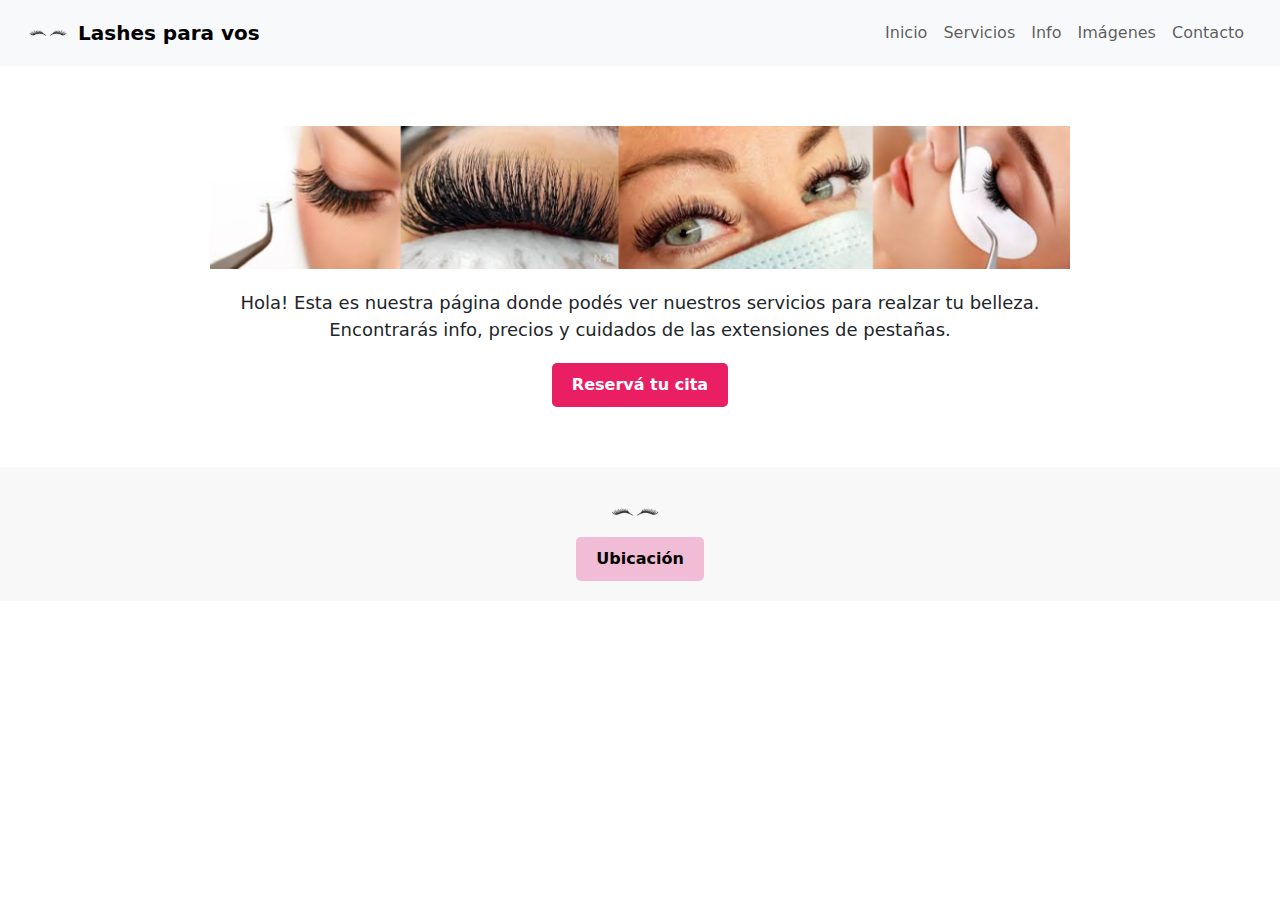
<file: index.html>
<!DOCTYPE html>
<html lang="es">
<head>
  <meta charset="UTF-8" />
  <meta name="viewport" content="width=device-width, initial-scale=1.0"/>
  <title>Inicio - Lashes para vos</title>
  <!-- CSS-->
  <link rel="stylesheet" href="css/styles.css"/>
  <link rel="stylesheet" href="../css/main.css">

  <!-- FUENTE-->
  <link href="https://fonts.googleapis.com/css2?family=Bebas+Neue&display=swap" rel="stylesheet" />

  <!-- SEO -->
  <title>Inicio | Lashes para vos</title>
  <meta name="description" content="Esta es la pagina principal, donde conoceras nuestro servicio y reservar una cita para extensiones de pestañas">
  <meta name="keywords" content="pestañas, extensiones, belleza, estética, turnos, servicios, cuidado pestañas">
  <meta name="author" content="Lashes para vos">

  <!-- Bootstrap CSS -->
<link href="https://cdn.jsdelivr.net/npm/bootstrap@5.3.3/dist/css/bootstrap.min.css" rel="stylesheet">
</head>


<body>
  <header>
    <!-- NAVBAR Bootstrap con logo + nombre -->
    <nav class="navbar navbar-expand-lg navbar-light bg-light px-3">
      <div class="container-fluid">
        <!-- LOGO + NOMBRE COMO MARCA -->
        <a class="navbar-brand d-flex align-items-center" href="index.html">
          <img src="imagenes/logo.jpg" alt="Logo" style="height: 40px; margin-right: 10px;">
          <span class="fw-bold">Lashes para vos</span>
        </a>
  
        <!-- Botón para móviles -->
        <button class="navbar-toggler" type="button" data-bs-toggle="collapse" data-bs-target="#navbarNav"
          aria-controls="navbarNav" aria-expanded="false" aria-label="Toggle navigation">
          <span class="navbar-toggler-icon"></span>
        </button>
  
        <!-- Menú de navegación -->
        <div class="collapse navbar-collapse justify-content-end" id="navbarNav">
          <ul class="navbar-nav">
            <li class="nav-item"><a class="nav-link" href="index.html">Inicio</a></li>
            <li class="nav-item"><a class="nav-link" href="html/servicios.html">Servicios</a></li>
            <li class="nav-item"><a class="nav-link" href="html/info.html">Info</a></li>
            <li class="nav-item"><a class="nav-link" href="html/imagenes.html">Imágenes</a></li>
            <li class="nav-item"><a class="nav-link" href="html/contacto.html">Contacto</a></li>
          </ul>
        </div>
      </div>
    </nav>
  </header>


  <main class="main">
    <section class="inicio">
      <img src="imagenes/baner_inicio.jpg" alt="Imagen destacada" class="banner" />
      <p class="descripcion">
        Hola! Esta es nuestra página donde podés ver nuestros servicios para realzar tu belleza. Encontrarás info, precios y cuidados de las extensiones de pestañas.
      </p>
      <a href="html/contacto.html" class="btn-reserva">Reservá tu cita</a>
    </section>
  </main>

  <footer class="footer">
    <div class="footer-container">
      <img src="imagenes/logo.jpg"  alt="Logo" class="logo" />

      <a href="https://maps.app.goo.gl/R2UUNQQf82mBaiZF9" target="_blank" class="ubicacion-btn">Ubicación</a>
    </div>
  </footer>

    <!-- Bootstrap JS -->
    <script src="https://cdn.jsdelivr.net/npm/bootstrap@5.3.3/dist/js/bootstrap.bundle.min.js"></script>
</body>
</html>
</file>
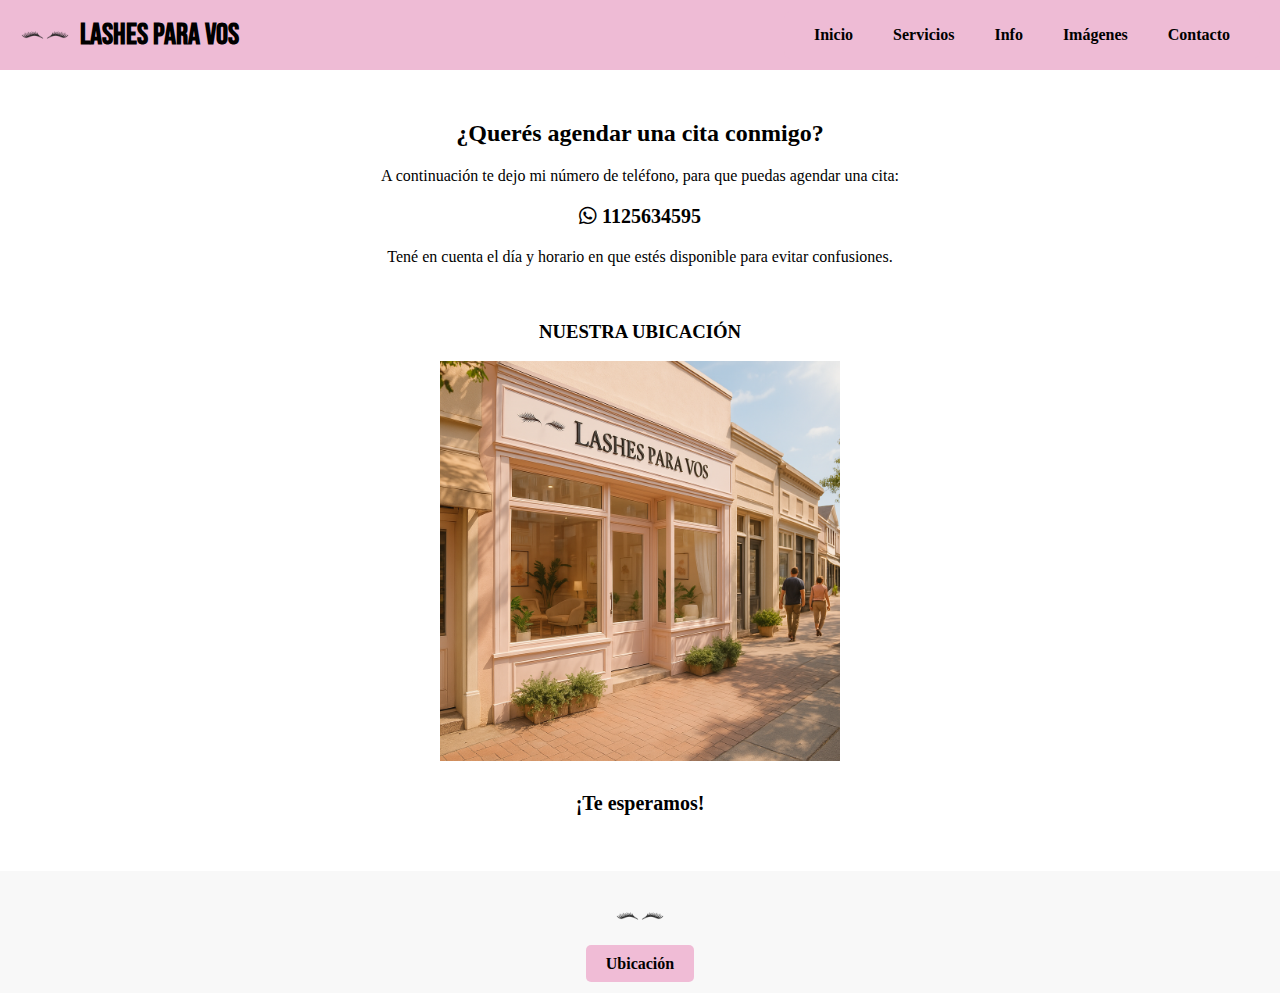
<file: html/contacto.html>
<!DOCTYPE html>
<html lang="es">
<head>
    <meta charset="UTF-8">
    <meta name="viewport" content="width=device-width, initial-scale=1.0">
    <title>Contacto - Lashes para vos</title>
    
    <link rel="stylesheet" href="https://cdnjs.cloudflare.com/ajax/libs/font-awesome/6.7.2/css/all.min.css" integrity="sha512-Evv84Mr4kqVGRNSgIGL/F/aIDqQb7xQ2vcrdIwxfjThSH8CSR7PBEakCr51Ck+w+/U6swU2Im1vVX0SVk9ABhg==" crossorigin="anonymous" referrerpolicy="no-referrer" />

    <link rel="stylesheet" href="../css/styles.css">

    <link rel="stylesheet" href="../css/main.css">

    <link href="https://fonts.googleapis.com/css2?family=Bebas+Neue&display=swap" rel="stylesheet">
    
</head>
<body>
  <header>
    <div class="header-container">
      <div class="logo-nombre">
        <img src="../imagenes/logo.jpg" alt="Logo" class="logo" />
        <h1 class="nombre-sitio">Lashes para vos</h1>
      </div>
      <nav class="nav">
        <a href="../index.html">Inicio</a>
        <a href="servicios.html">Servicios</a>
        <a href="info.html">Info</a>
        <a href="imagenes.html">Imágenes</a>
        <a href="contacto.html">Contacto</a>
      </nav>
    </div>
  </header>

  <main id="contacto">
    <section class="contacto-container">
      <div class="texto-contacto">
        <h2>¿Querés agendar una cita conmigo?</h2>
      
        <p>A continuación te dejo mi número de teléfono, para que puedas agendar una cita:</p>
        <p class="whatsapp-contacto">
          <i class="fa-brands fa-whatsapp"></i> 1125634595
          </p>
        <p class="nota">Tené en cuenta el día y horario en que estés disponible para evitar confusiones.</p>
      </div>
      <div class="ubicacion-contacto">
        <h3>NUESTRA UBICACIÓN</h3>
        <img src="../imagenes/salon_ilustrativo.png" alt="Ubicación" />
        <h4 class="saludo">¡Te esperamos!</h4>
      </div>
    </section>
  </main>

  <footer>
    <div class="footer-container">
      <div class="footer-logo">
        <img src="../imagenes/logo.jpg" alt="Logo Lashes para vos" />
      </div>
      <div class="footer-ubicacion">
        <a href="https://maps.app.goo.gl/R2UUNQQf82mBaiZF9" target="_blank" class="ubicacion-btn">Ubicación</a>
      </div>
    </div>
  </footer>
</body>
</html>
</file>
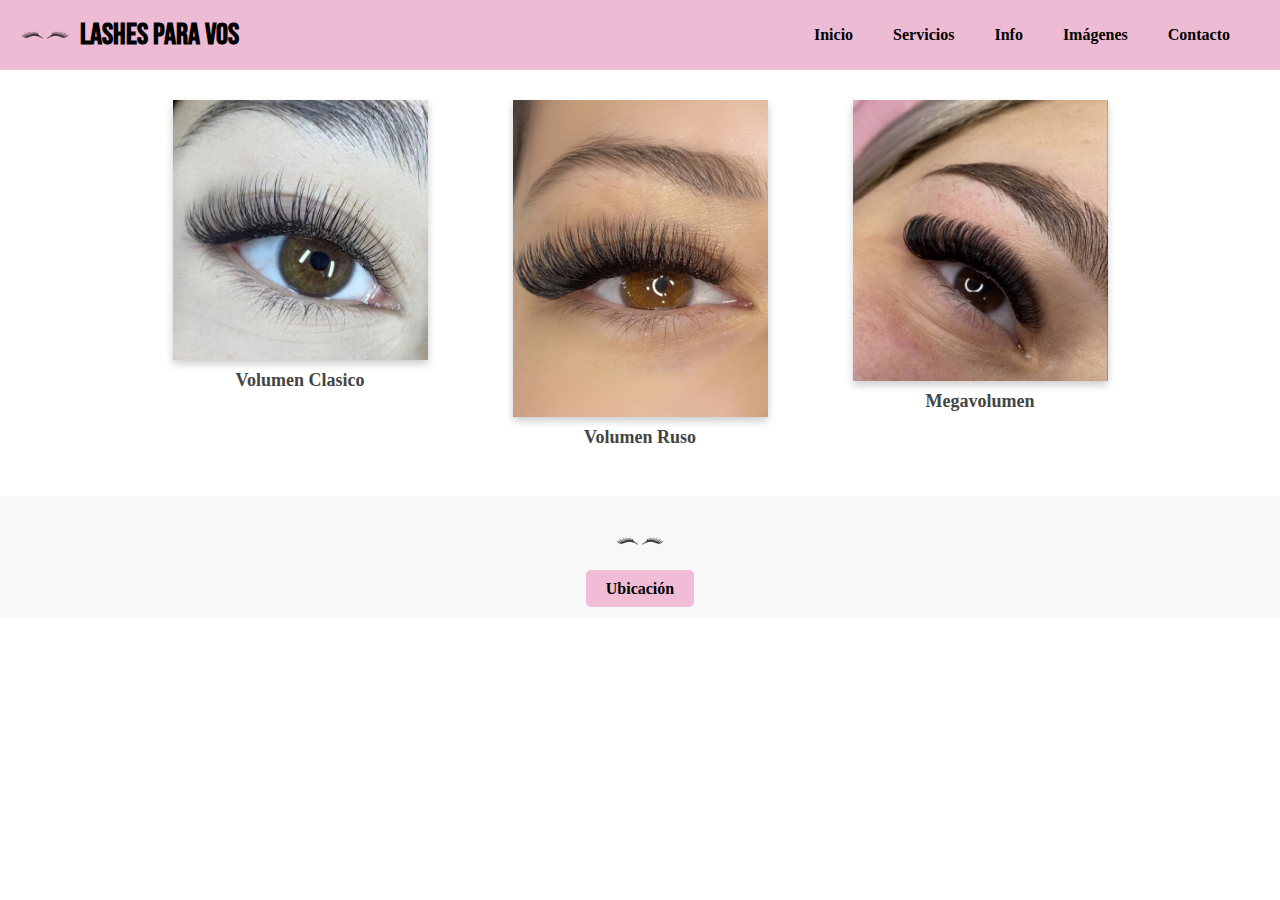
<file: html/imagenes.html>
<!DOCTYPE html>
<html lang="es">
<head>
    <meta charset="UTF-8">
    <meta name="viewport" content="width=device-width, initial-scale=1.0">
    <title>Imágenes - Lashes para vos</title>
    
    
    <link rel="stylesheet" href="../css/styles.css">
    
    <link href="https://fonts.googleapis.com/css2?family=Bebas+Neue&display=swap" rel="stylesheet">
</head>
<body>

    <header>
        <div class="header-container">
                  <div class="logo-nombre">
                    <img src="/imagenes/logo.jpg" alt="Logo" class="logo">
                    <h1 class="nombre-sitio">Lashes para vos</h1>
                  </div>
                  <nav class="nav">
                    <a href="../index.html">Inicio</a>
                    <a href="servicios.html">Servicios</a>
                    <a href="info.html">Info</a>
                    <a href="imagenes.html">Imágenes</a>
                    <a href="contacto.html">Contacto</a>
                  </nav>
                </div>
              </header>
  
    <main>
      <section class="galeria">
        <div class= "item-galeria">
          <img src="../imagenes/Volumen_Clasico.JPEG" alt="Volumen_Clasico">
          <p>Volumen Clasico</p>
        </div>
          <div class= "item-galeria">
          <img src="../imagenes/Volumen_Ruso.JPEG" alt="Volumen_Ruso">
          <p>Volumen Ruso</p>
        </div>
          <div class= "item-galeria">
          <img src="../imagenes/Megavolumen.JPEG" alt="Megavolumen">
          <p>Megavolumen</p>
        </div>
      </section>
    </main>
  
    <footer>
      <div class="footer-container">
        <div class="footer-logo">
          <img src="../imagenes/logo.jpg" alt="Logo Lashes para vos" />
        </div>
        <div class="footer-ubicacion">
          <a href="https://maps.app.goo.gl/R2UUNQQf82mBaiZF9" target="_blank" class="ubicacion-btn">Ubicación</a>
        </div>
      </div>
    </footer>
  
  </body>
  </html>
</file>
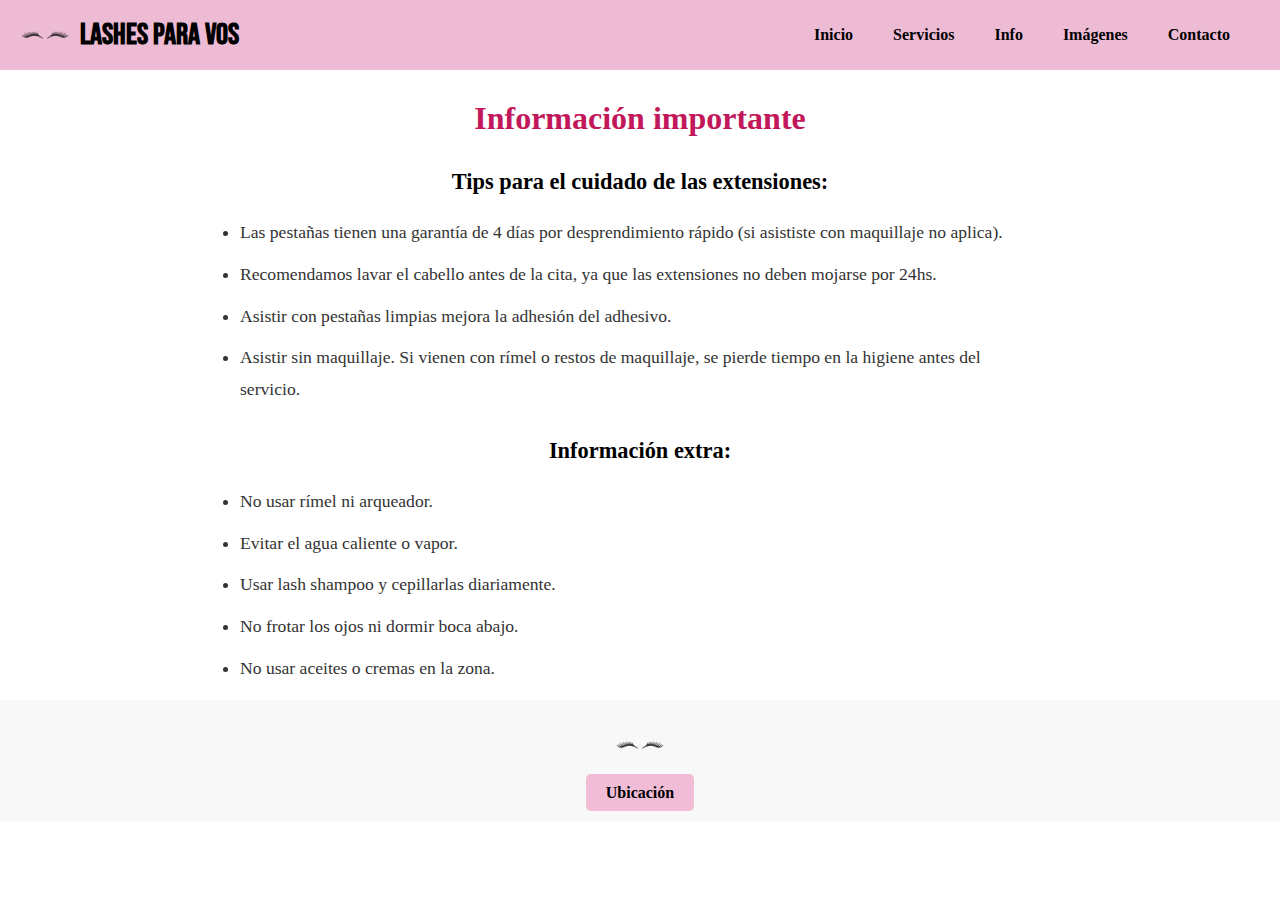
<file: html/info.html>
<!DOCTYPE html>
<html lang="es">
<head>
    <meta charset="UTF-8">
    <meta name="viewport" content="width=device-width, initial-scale=1.0">
    <title>Información - Lashes para vos</title>
    
    <link rel="stylesheet" href="../css/styles.css">

    <link rel="stylesheet" href="../css/main.css">

    
    <link href="https://fonts.googleapis.com/css2?family=Bebas+Neue&display=swap" rel="stylesheet">
</head>
<body>

  <header>
    <div class="header-container">
      <div class="logo-nombre">
        <img src="../imagenes/logo.jpg" alt="Logo" class="logo" />
        <h1 class="nombre-sitio">Lashes para vos</h1>
      </div>
      <nav class="nav">
        <a href="../index.html">Inicio</a>
        <a href="servicios.html">Servicios</a>
        <a href="info.html">Info</a>
        <a href="imagenes.html">Imágenes</a>
        <a href="contacto.html">Contacto</a>
      </nav>
    </div>
  </header>
  <main>
    <h2 class="info-titulo">Información importante</h2>

    <h3 class="info-subtitulo">Tips para el cuidado de las extensiones:</h3>
    <ul class="info-lista">
      <li>Las pestañas tienen una garantía de 4 días por desprendimiento rápido (si asististe con maquillaje no aplica).</li>
      <li>Recomendamos lavar el cabello antes de la cita, ya que las extensiones no deben mojarse por 24hs.</li>
      <li>Asistir con pestañas limpias mejora la adhesión del adhesivo.</li>
      <li>Asistir sin maquillaje. Si vienen con rímel o restos de maquillaje, se pierde tiempo en la higiene antes del servicio.</li>
    </ul>

    <h3 class="info-subtitulo">Información extra:</h3>
    <ul class="info-lista">
      <li>No usar rímel ni arqueador.</li>
      <li>Evitar el agua caliente o vapor.</li>
      <li>Usar lash shampoo y cepillarlas diariamente.</li>
      <li>No frotar los ojos ni dormir boca abajo.</li>
      <li>No usar aceites o cremas en la zona.</li>
    </ul>
  </main>

  <footer>
    <div class="footer-container">
      <div class="footer-logo">
        <img src="../imagenes/logo.jpg" alt="Logo Lashes para vos" />
      </div>
      <div class="footer-ubicacion">
        <a href="https://maps.app.goo.gl/R2UUNQQf82mBaiZF9" target="_blank" class="ubicacion-btn">Ubicación</a>
      </div>
    </div>
  </footer>
</body>
</html>
</file>
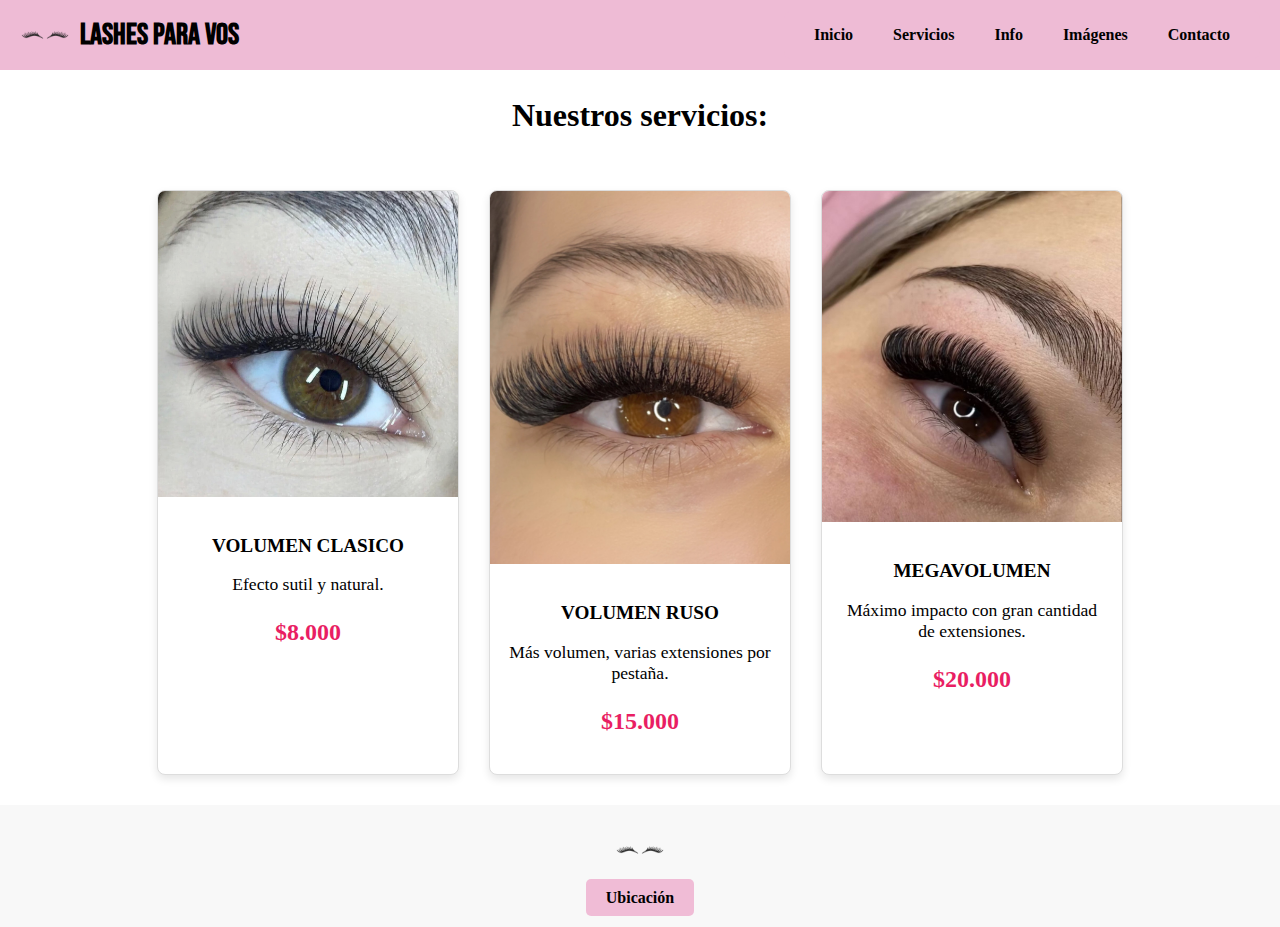
<file: html/servicios.html>
<!DOCTYPE html>
<html lang="es">
<head>
    <meta charset="UTF-8">
    <meta name="viewport" content="width=device-width, initial-scale=1.0">
    <title>Servicios - Lashes para vos</title>
    
    <link rel="stylesheet" href="../css/styles.css">

    <link rel="stylesheet" href="../css/main.css">

    <link href="https://fonts.googleapis.com/css2?family=Bebas+Neue&display=swap" rel="stylesheet">
</head>
<body>
  <header>
    <div class="header-container">
      <div class="logo-nombre">
      <img src="../imagenes/logo.jpg" alt="Logo" class="logo" />
        <h1 class="nombre-sitio">Lashes para vos</h1>
      </div>
      <nav class="nav">
        <a href="../index.html">Inicio</a>
        <a href="servicios.html">Servicios</a>
        <a href="info.html">Info</a>
        <a href="imagenes.html">Imágenes</a>
        <a href="contacto.html">Contacto</a>
      </nav>
    </div>
  </header>

  <main>
    <section id="servicios">
      <h2 class="fuente-servicios">Nuestros servicios:</h2>
      <div class="servicios-contenedor">
        <div class="card">
          <img src="../imagenes/Volumen_Clasico.JPEG" alt="Volumen Clásico">
          <div class="card-body">
            <h3 class="card-title">VOLUMEN CLASICO</h3>
            <p class="card-text">Efecto sutil y natural.</p>
            <p class="precio">$8.000</p>
          </div>
        </div>
        <div class="card">
          <img src="../imagenes/Volumen_Ruso.JPEG" alt="Volumen Ruso">
          <div class="card-body">
            <h3 class="card-title">VOLUMEN RUSO</h3>
            <p class="card-text">Más volumen, varias extensiones por pestaña.</p>
            <p class="precio">$15.000</p>
          </div>
        </div>
        <div class="card">
          <img src="../imagenes/Megavolumen.JPEG" alt="Megavolumen">
          <div class="card-body">
            <h3 class="card-title">MEGAVOLUMEN</h3>
            <p class="card-text">Máximo impacto con gran cantidad de extensiones.</p>
            <p class="precio">$20.000</p>
          </div>
        </div>
      </div>
    </section>
  </main>

  <footer>
    <div class="footer-container">
      <div class="footer-logo">
        <img src="../imagenes/logo.jpg" alt="Logo Lashes para vos">
      </div>
      <div class="footer-ubicacion">
        <a href="https://maps.app.goo.gl/R2UUNQQf82mBaiZF9" target="_blank" class="ubicacion-btn">Ubicación</a>
      </div>
    </div>
  </footer>
</body>
</html>
</file>
<file: css/styles.css>
* Estilos generales *
* {
  margin: 0;
  padding: 0;
  box-sizing: border-box;
}

html, body {
  margin: 0;
  padding: 0;
  width: 100%;
  overflow-x: hidden;
  background-color: white;
}
/* HEADER */
header{
  width: 100%;
  background-color: rgb(238, 187, 213);
}

/* HEADER INTERNO */
.header-container {
  width: 100%;
  display: flex;
  justify-content: space-between;
  align-items: center;
  background-color: rgb(238, 187, 213);
  padding: 10px 20px; /* Espaciado horizontal parejo */
  box-sizing: border-box;
  flex-wrap: wrap;
}


.logo-nombre {
  display: flex;
  align-items: center;
}

.logo {
  width: 50px;
  height: auto;
  margin-right: 10px;
}

.nombre-sitio {
  font-family: 'Bebas Neue', sans-serif;
  font-size: 30px;
  margin: 0;
}

.nav {
  display: flex;
  gap: 20px;
  flex-wrap: wrap;
  justify-content: flex-end;
  list-style: none;
  border: none;
  background-color:  rgb(238, 187, 213);
  padding: 10px 20px;
  border-radius: 8px;
}

.nav a {
  margin: 0;
  padding: 5px 10px;
  text-decoration: none;
  color: rgb(0, 0, 0);
  font-weight: bold;
  font-family: Georgia, 'Times New Roman', Times, serif;
  transition: background-color 0.3 ease;
}
.nav a:hover {
  text-decoration: none;

}

/* SECCION IMAGENES */
.galeria {
  display: flex;
  justify-content: center;
  gap: 20px;
  flex-wrap: wrap;
  padding: 30px;
  
}

.galeria img {
  width: 85%;
  max-width: 850px;
  height: auto;
  box-shadow: 0px 4px 8px rgba(0, 0, 0, 0.2);
}
.item-galeria {
  display: flex;
  flex-direction: column;
  align-items: center;
  text-align: center;
  max-width: 300px;
}

.galeria {
  display: flex;
  justify-content: center;
  flex-wrap: wrap;
  gap: 40px;
  padding: 30px;
}

.item-galeria img:hover {
  width: 100%;
  height: auto;
  box-shadow: 0px 4px 8px rgba(0, 0, 0, 0.2);
}

.item-galeria p {
  margin-top: 10px;
  font-size: 18px;
  font-weight: bold;
  color: #444;
}
/* FOOTER */
footer {
  background-color: #f8f8f8;
  padding: 20px;
  text-align: center;
}

.footer-container {
  display: flex;
  justify-content: center;
  align-items: center;
  flex-direction: column;
}

.footer-logo img {
  width: 50px;
  margin-bottom: 10px;
}

.ubicacion-btn {
  padding: 10px 20px;
  background-color: rgb(240, 188, 214);
  color: black;
  font-weight: bold;
  border-radius: 5px;
  text-decoration: none;
}

.ubicacion-btn:hover {
  background-color: #e5a9c4;
}

/* === INFO === */
.info-titulo {
  font-family: 'Georgia', serif;
  font-size: 2rem;
  color: #c2185b;
  text-align: center;
  margin-top: 30px;
}

.info-subtitulo {
  font-family: 'Georgia', serif;
  font-size: 1.4rem;
  color: #000;
  margin-top: 2rem;
  text-align: center;
}

.info-lista {
  list-style-type: disc;
  padding: 0 2rem;
  max-width: 800px;
  margin: 1rem auto;
}

.info-lista li {
  font-size: 1.1rem;
  line-height: 1.8;
  margin-bottom: 10px;
  color: #333;
}

/*TARJETAS SERVICIOS*/
.servicios-contenedor {
  display: flex;
  justify-content: center;
  gap: 30px;
  flex-wrap: wrap;
  padding: 30px;
}

.card {
  width: 300px;
  border: 1px solid #ddd;
  border-radius: 8px;
  overflow: hidden;
  background-color: #fff;
  box-shadow: 0px 4px 8px rgba(0, 0, 0, 0.1);
  transition: transform 0.3s ease;
}

.card:hover {
  transform: translateY(-5px);
}

.card img {
  width: 100%;
  height: auto;
}

.card-body {
  padding: 15px;
}

.card-title {
  font-size: 1.2rem;
  font-weight: bold;
  margin-bottom: 10px;
  text-align: center;
}

.card-text {
  font-size: 1.1rem;
  margin-bottom: 10px;
  text-align: center;
}

.precio {
  font-weight: bold;
  color: #e91e63;
  font-size: 1.5rem;
  text-align: center;
}
.fuente-servicios{
  text-align: center;
  font-size: 32px;
}

/*CONTACTO ajustes*/
.contacto-container {
  display: flex;
  flex-direction: column;
  align-items: center;
  text-align: center;
  padding: 30px;
  gap: 20px;
}

.contacto-container img {
  width: 400px;
  height: 400px;
}
.saludo {
font-size: 20px;
color: rgb(0, 0, 0);
font-weight: bold;
}
.whatsapp-contacto{
  font-weight: bold;
  font-size: 20px;
  
}

/* PARA PANTALLAS MAS CHICAS*/
@media (max-width: 500px) {
  .nav {
 flex-direction: column;
 align-items: center;
 width: 100%;
 gap: 10px;
  }
  .header-container {
    flex-direction: column;
    align-items: center;
  }

}
/* INICIO - Página principal */

.main {
  max-width: 900px;
  margin: 50px auto;
  padding: 10px 20px;
  text-align: center;
}

.inicio {
  display: flex;
  flex-direction: column;
  align-items: center;
}

.banner {
  width: 100%;
  height: auto;
  margin-bottom: 20px;
}

.descripcion {
  font-size: 18px;
  margin-bottom: 20px;
}

.btn-reserva {
  display: inline-block;
  padding: 10px 20px;
  background-color: #e91e63;
  color: white;
  font-weight: bold;
  text-decoration: none;
  border-radius: 5px;
  transition: background-color 0.3s ease;
}

.btn-reserva:hover {
  background-color: #d81b60;
}
</file>
<file: css/main.css>
.galeria .item-galeria img {
  width: 85%;
  height: auto;
  max-width: 850px;
  box-shadow: 0px 4px 8px rgba(0, 0, 0, 0.2);
  display: block;
}

.galeria {
  display: flex;
  justify-content: center;
  flex-wrap: wrap;
  gap: 40px;
  padding: 30px;
}
.galeria .item-galeria {
  display: flex;
  flex-direction: column;
  align-items: center;
  text-align: center;
  max-width: 300px;
}
.galeria .item-galeria img:hover {
  width: 100%;
  box-shadow: 0px 4px 8px rgba(0, 0, 0, 0.2);
}
.galeria .item-galeria p {
  margin-top: 10px;
  font-size: 18px;
  font-weight: bold;
  color: #444;
}

.formulario-contacto {
  padding: 2rem;
  background-color: #f2f2f2;
}
.formulario-contacto label {
  display: block;
  margin-bottom: 0.5rem;
}
.formulario-contacto input, .formulario-contacto textarea {
  width: 100%;
  padding: 0.5rem;
  margin-bottom: 1rem;
  font-family: "Open Sans", sans-serif;
}
.formulario-contacto button {
  background-color: black;
  color: white;
  padding: 0.75rem 1.5rem;
  border: none;
  cursor: pointer;
}

.info-section {
  padding: 2rem;
  background-color: #e0e0e0;
}
.info-section h2 {
  font-size: 2rem;
  margin-bottom: 1rem;
}
.info-section p {
  font-size: 1rem;
  line-height: 1.6;
}

.servicios {
  display: grid;
  grid-template-columns: repeat(auto-fit, minmax(250px, 1fr));
  gap: 2rem;
  padding: 2rem;
}
.servicios .servicio {
  background-color: #fff;
  border: 1px solid #ddd;
  padding: 1.5rem;
  text-align: center;
}

/*# sourceMappingURL=main.css.map */
</file>
